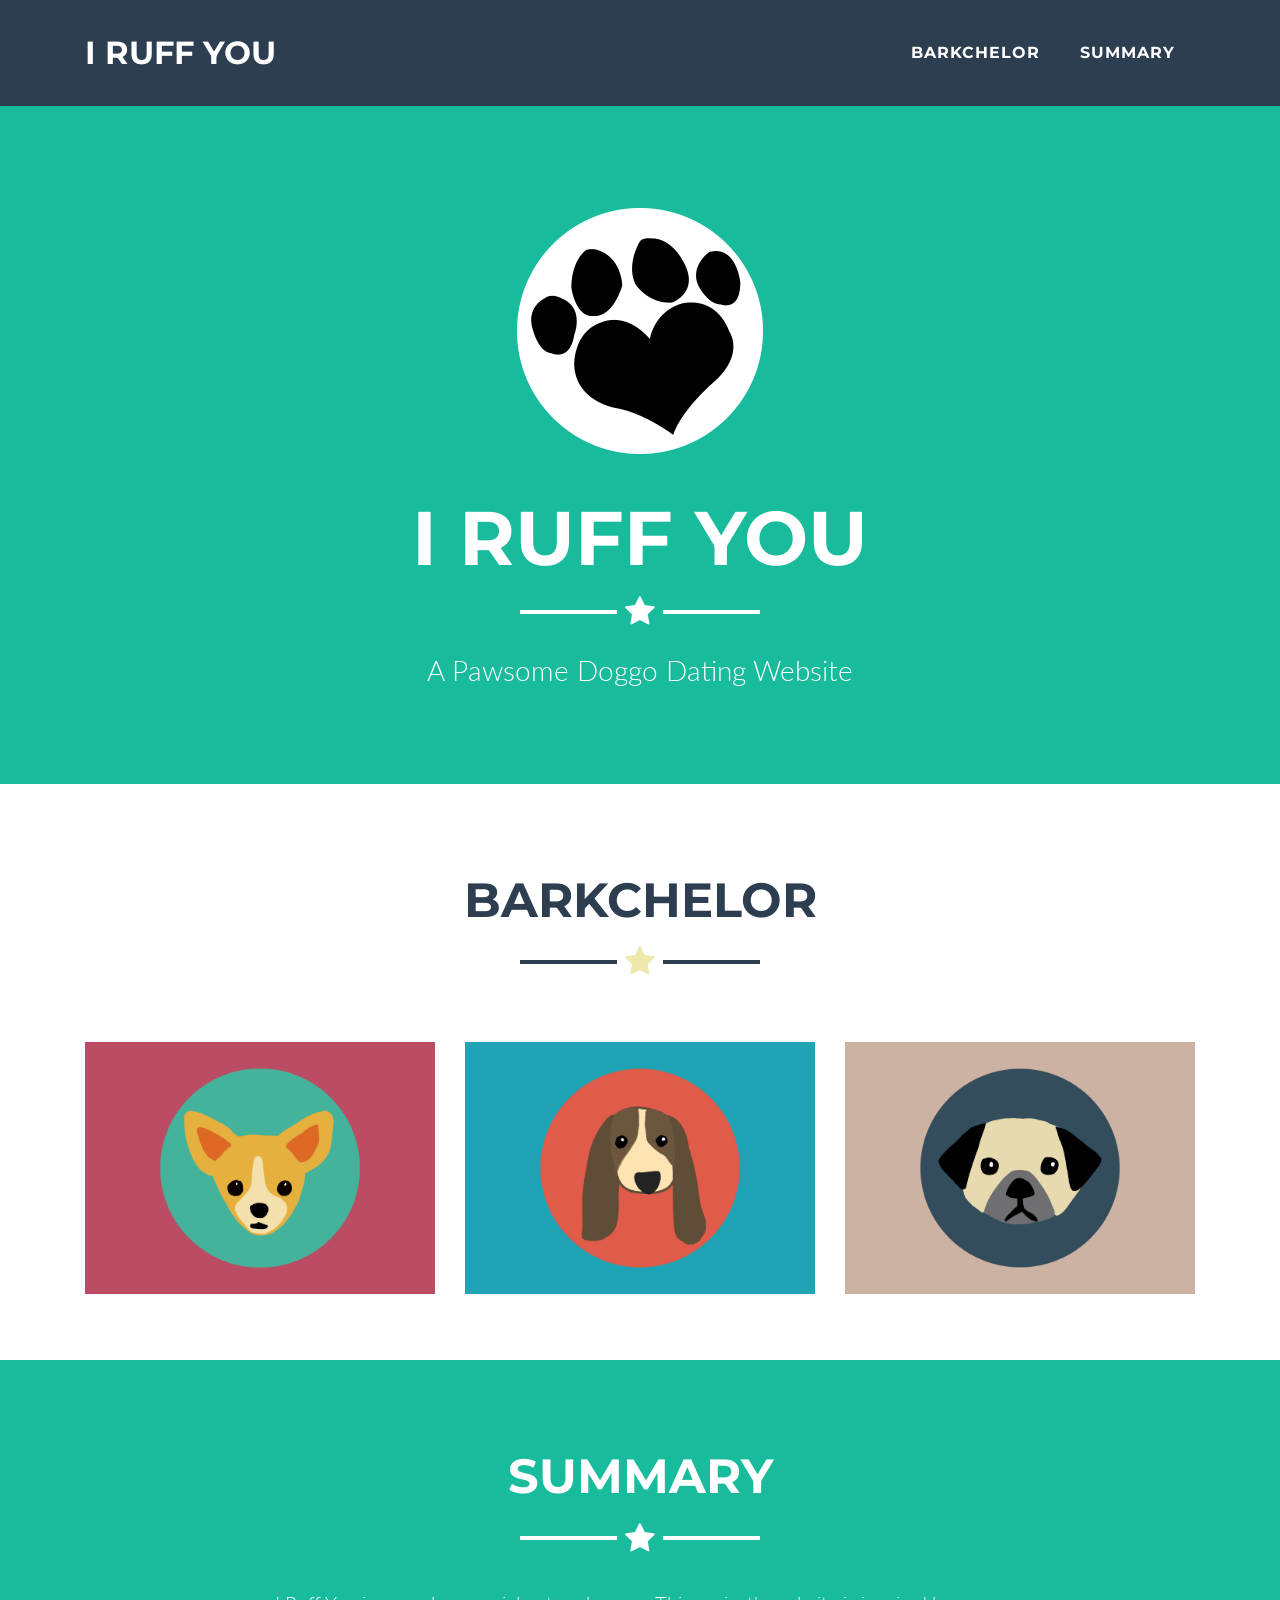
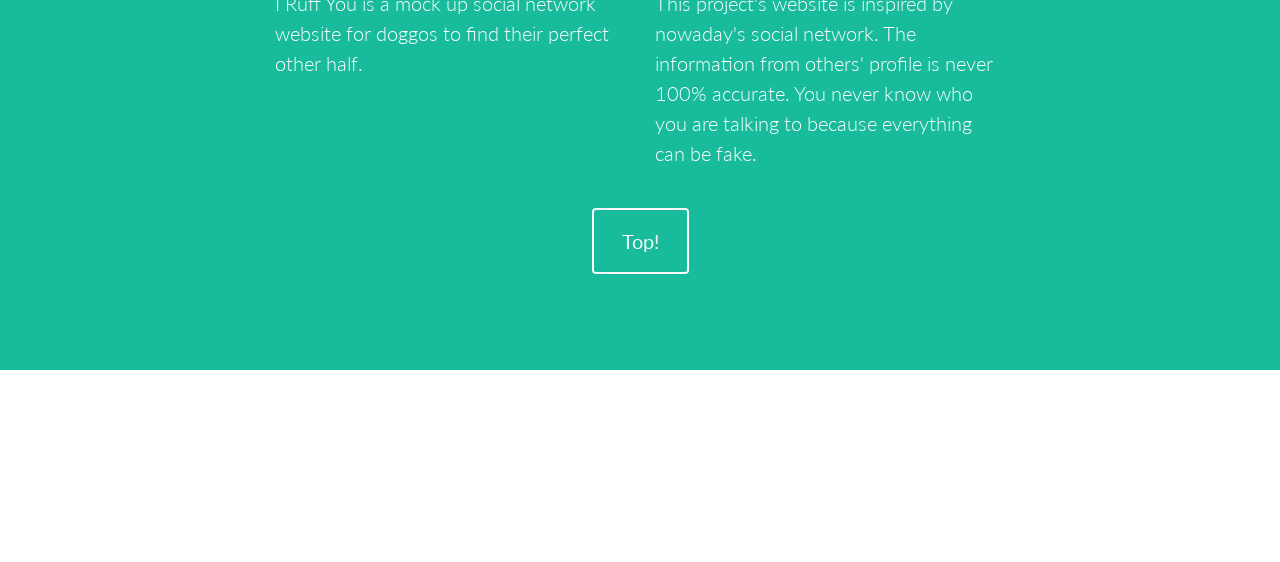
<file: index.html>
<!DOCTYPE html>
<html lang="en">

  <head>

    <meta charset="utf-8">
    <meta name="viewport" content="width=device-width, initial-scale=1, shrink-to-fit=no">
    <meta name="description" content="">
    <meta name="author" content="">

    <title>Freelancer - Start Bootstrap Theme</title>

    <!-- Bootstrap core CSS -->
    <link href="vendor/bootstrap/css/bootstrap.min.css" rel="stylesheet">

    <!-- Custom fonts for this template -->
    <link href="vendor/font-awesome/css/font-awesome.min.css" rel="stylesheet" type="text/css">
    <link href="https://fonts.googleapis.com/css?family=Montserrat:400,700" rel="stylesheet" type="text/css">
    <link href="https://fonts.googleapis.com/css?family=Lato:400,700,400italic,700italic" rel="stylesheet" type="text/css">

    <!-- Plugin CSS -->
    <link href="vendor/magnific-popup/magnific-popup.css" rel="stylesheet" type="text/css">

    <!-- Custom styles for this template -->
    <link href="css/freelancer.min.css" rel="stylesheet">



  </head>

  <body id="page-top">

    <!-- Navigation -->
    <nav class="navbar navbar-expand-lg bg-secondary fixed-top text-uppercase" id="mainNav">
      <div class="container">
        <a class="navbar-brand js-scroll-trigger" href="#page-top">I Ruff You</a>
        <button class="navbar-toggler navbar-toggler-right text-uppercase bg-primary text-white rounded" type="button" data-toggle="collapse" data-target="#navbarResponsive" aria-controls="navbarResponsive" aria-expanded="false" aria-label="Toggle navigation">
          Menu
          <i class="fa fa-bars"></i>
        </button>
        <div class="collapse navbar-collapse" id="navbarResponsive">
          <ul class="navbar-nav ml-auto">
            <li class="nav-item mx-0 mx-lg-1">
              <a class="nav-link py-3 px-0 px-lg-3 rounded js-scroll-trigger" href="#portfolio">Barkchelor</a>
            </li>
            <li class="nav-item mx-0 mx-lg-1">
              <a class="nav-link py-3 px-0 px-lg-3 rounded js-scroll-trigger" href="#about">Summary</a>
            </li>
           
          </ul>
        </div>
      </div>
    </nav>

    <!-- Header -->
    <header class="masthead bg-primary text-white text-center">
      <div class="container">
        <img class="img-fluid mb-5 d-block mx-auto" src="img/profile.png" alt="">
        <h1 class="text-uppercase mb-0">I Ruff You</h1>
        <hr class="star-light">
        <h2 class="font-weight-light mb-0">A Pawsome Doggo Dating Website</h2>
      </div>
    </header>

    <!-- Portfolio Grid Section -->
    <section class="portfolio" id="portfolio">
      <div class="container">
        <h2 class="text-center text-uppercase text-secondary mb-0">Barkchelor</h2>
        <hr class="star-dark mb-5">
        <div class="row">
          <div class="col-md-6 col-lg-4">
            <a class="portfolio-item d-block mx-auto" href="#portfolio-modal-1">
              <div class="portfolio-item-caption d-flex position-absolute h-100 w-100">
                <div class="portfolio-item-caption-content my-auto w-100 text-center text-white">
                  <i class="fa fa-search-plus fa-3x"></i>
                </div>
              </div>
              <!-- <a href="dog1.html"><img class="img-fluid" src="img/portfolio/cabin.png" alt=""> -->
              <a href="dog1.html"><img class="img-fluid" src="img/portfolio/cabin.png" alt="">
            </a>
          </div>
          <div class="col-md-6 col-lg-4">
            <a class="portfolio-item d-block mx-auto" href="#portfolio-modal-2">
              <div class="portfolio-item-caption d-flex position-absolute h-100 w-100">
                <div class="portfolio-item-caption-content my-auto w-100 text-center text-white">
                  <i class="fa fa-search-plus fa-3x"></i>
                </div>
              </div>
              <a href="dog2.html"><img class="img-fluid" src="img/portfolio/cake.png" alt="">
              <!-- <img class="img-fluid" src="img/portfolio/cake.png" alt=""> -->
            </a>
          </div>
          <div class="col-md-6 col-lg-4">
            <a class="portfolio-item d-block mx-auto" href="#portfolio-modal-3">
              <div class="portfolio-item-caption d-flex position-absolute h-100 w-100">
                <div class="portfolio-item-caption-content my-auto w-100 text-center text-white">
                  <i class="fa fa-search-plus fa-3x"></i>
                </div>
              </div>
              <a href="dog3.html"><img class="img-fluid" src="img/portfolio/submarine.png" alt="">
            </a>
          </div>
          
    </section>

    <!-- About Section -->
    <section class="bg-primary text-white mb-0" id="about">
      <div class="container">
        <h2 class="text-center text-uppercase text-white">Summary</h2>
        <hr class="star-light mb-5">
        <div class="row">
          <div class="col-lg-4 ml-auto">
            <p class="lead">I Ruff You is a mock up social network website for doggos to find their perfect other half.</p>
          </div>
          <div class="col-lg-4 mr-auto">
            <p class="lead">This project's website is inspired by nowaday's social network. The information from others' profile is never 100% accurate. You never know who you are talking to because everything can be fake.</p>
          </div>
        </div>
        <div class="text-center mt-4">
          <a class="btn btn-xl btn-outline-light" href="#">
            <!-- <i class="fa fa-download mr-2"></i> -->
            Top!
          </a>
        </div>
      </div>
    </section>

    <!-- Contact Section -->
    <section id="contact">
      <div class="container">
       

    <!-- Bootstrap core JavaScript -->
    <script src="vendor/jquery/jquery.min.js"></script>
    <script src="vendor/bootstrap/js/bootstrap.bundle.min.js"></script>

    <!-- Plugin JavaScript -->
    <script src="vendor/jquery-easing/jquery.easing.min.js"></script>
    <script src="vendor/magnific-popup/jquery.magnific-popup.min.js"></script>

    <!-- Contact Form JavaScript -->
    <script src="js/jqBootstrapValidation.js"></script>
    <script src="js/contact_me.js"></script>

    <!-- Custom scripts for this template -->
    <script src="js/freelancer.min.js"></script>

  </body>

</html>
</file>
<file: css/freelancer.min.css>
body{font-family:Lato}h1,h2,h3,h4,h5,h6{font-weight:700;font-family:Montserrat}hr.star-dark,hr.star-light{max-width:15rem;padding:0;text-align:center;border:none;border-top:solid .25rem;margin-top:2.5rem;margin-bottom:2.5rem;margin-left:auto;margin-right:auto}hr.star-dark:after,hr.star-light:after{position:relative;top:-.8em;display:inline-block;padding:0 .25em;content:'\f005';font-family:FontAwesome;font-size:2em}hr.star-light{border-color:#fff}hr.star-light:after{color:#fff;background-color:#18bc9c}hr.star-dark{border-color:#2c3e50}hr.star-dark:after{color:#eee8aa;background-color:#fff}section{padding:6rem 0}section h2{font-size:2.25rem;line-height:2rem}@media (min-width:992px){section h2{font-size:3rem;line-height:2.5rem}}.btn-xl{padding:1rem 1.75rem;font-size:1.25rem}.btn-social{width:3.25rem;height:3.25rem;font-size:1.25rem;line-height:2rem}.scroll-to-top{z-index:1042;right:1rem;bottom:1rem;display:none}.scroll-to-top a{width:3.5rem;height:3.5rem;background-color:rgba(33,37,41,.5);line-height:3.1rem}#mainNav{padding-top:1rem;padding-bottom:1rem;font-weight:700;font-family:Montserrat}#mainNav .navbar-brand{color:#fff}#mainNav .navbar-nav{margin-top:1rem;letter-spacing:.0625rem}#mainNav .navbar-nav li.nav-item a.nav-link{color:#fff}#mainNav .navbar-nav li.nav-item a.nav-link:hover{color:#18bc9c}#mainNav .navbar-nav li.nav-item a.nav-link:active,#mainNav .navbar-nav li.nav-item a.nav-link:focus{color:#fff}#mainNav .navbar-nav li.nav-item a.nav-link.active{color:#18bc9c}#mainNav .navbar-toggler{font-size:80%;padding:.8rem}@media (min-width:992px){#mainNav{padding-top:1.5rem;padding-bottom:1.5rem;-webkit-transition:padding-top .3s,padding-bottom .3s;-moz-transition:padding-top .3s,padding-bottom .3s;transition:padding-top .3s,padding-bottom .3s}#mainNav .navbar-brand{font-size:2em;-webkit-transition:font-size .3s;-moz-transition:font-size .3s;transition:font-size .3s}#mainNav .navbar-nav{margin-top:0}#mainNav .navbar-nav>li.nav-item>a.nav-link.active{color:#fff;background:#18bc9c}#mainNav .navbar-nav>li.nav-item>a.nav-link.active:active,#mainNav .navbar-nav>li.nav-item>a.nav-link.active:focus,#mainNav .navbar-nav>li.nav-item>a.nav-link.active:hover{color:#fff;background:#18bc9c}#mainNav.navbar-shrink{padding-top:.5rem;padding-bottom:.5rem}#mainNav.navbar-shrink .navbar-brand{font-size:1.5em}}header.masthead{padding-top:calc(6rem + 72px);padding-bottom:6rem}header.masthead h1{font-size:3rem;line-height:3rem}header.masthead h2{font-size:1.3rem;font-family:Lato}@media (min-width:992px){header.masthead{padding-top:calc(6rem + 106px);padding-bottom:6rem}header.masthead h1{font-size:4.75em;line-height:4rem}header.masthead h2{font-size:1.75em}}.portfolio{margin-bottom:-15px}.portfolio .portfolio-item{position:relative;display:block;max-width:25rem;margin-bottom:15px}.portfolio .portfolio-item .portfolio-item-caption{-webkit-transition:all ease .5s;-moz-transition:all ease .5s;transition:all ease .5s;opacity:0;background-color:rgba(24,188,156,.9)}.portfolio .portfolio-item .portfolio-item-caption:hover{opacity:1}.portfolio .portfolio-item .portfolio-item-caption .portfolio-item-caption-content{font-size:1.5rem}@media (min-width:576px){.portfolio{margin-bottom:-30px}.portfolio .portfolio-item{margin-bottom:30px}}.portfolio-modal .portfolio-modal-dialog{padding:3rem 1rem;min-height:calc(100vh - 2rem);margin:1rem calc(1rem - 8px);position:relative;z-index:2;-moz-box-shadow:0 0 3rem 1rem rgba(0,0,0,.5);-webkit-box-shadow:0 0 3rem 1rem rgba(0,0,0,.5);box-shadow:0 0 3rem 1rem rgba(0,0,0,.5)}.portfolio-modal .portfolio-modal-dialog .close-button{position:absolute;top:2rem;right:2rem}.portfolio-modal .portfolio-modal-dialog .close-button i{line-height:38px}.portfolio-modal .portfolio-modal-dialog h2{font-size:2rem}@media (min-width:768px){.portfolio-modal .portfolio-modal-dialog{min-height:100vh;padding:5rem;margin:3rem calc(3rem - 8px)}.portfolio-modal .portfolio-modal-dialog h2{font-size:3rem}}.floating-label-form-group{position:relative;border-bottom:1px solid #e9ecef}.floating-label-form-group input,.floating-label-form-group textarea{font-size:1.5em;position:relative;z-index:1;padding-right:0;padding-left:0;resize:none;border:none;border-radius:0;background:0 0;box-shadow:none!important}.floating-label-form-group label{font-size:.85em;line-height:1.764705882em;position:relative;z-index:0;top:2em;display:block;margin:0;-webkit-transition:top .3s ease,opacity .3s ease;-moz-transition:top .3s ease,opacity .3s ease;-ms-transition:top .3s ease,opacity .3s ease;transition:top .3s ease,opacity .3s ease;vertical-align:middle;vertical-align:baseline;opacity:0}.floating-label-form-group:not(:first-child){padding-left:14px;border-left:1px solid #e9ecef}.floating-label-form-group-with-value label{top:0;opacity:1}.floating-label-form-group-with-focus label{color:#18bc9c}form .row:first-child .floating-label-form-group{border-top:1px solid #e9ecef}.footer{padding-top:5rem;padding-bottom:5rem;background-color:#2c3e50;color:#fff}.copyright{background-color:#1a252f}a{color:#18bc9c}a:active,a:focus,a:hover{color:#128f76}.btn{border-width:2px}.bg-primary{background-color:#18bc9c!important}.bg-secondary{background-color:#2c3e50!important}.text-primary{color:#18bc9c!important}.text-secondary{color:#2c3e50!important}.btn-primary{background-color:#18bc9c;border-color:#18bc9c}.btn-primary:active,.btn-primary:focus,.btn-primary:hover{background-color:#128f76;border-color:#128f76}.btn-secondary{background-color:#2c3e50;border-color:#2c3e50}.btn-secondary:active,.btn-secondary:focus,.btn-secondary:hover{background-color:#1a252f;border-color:#1a252f}
</file>
